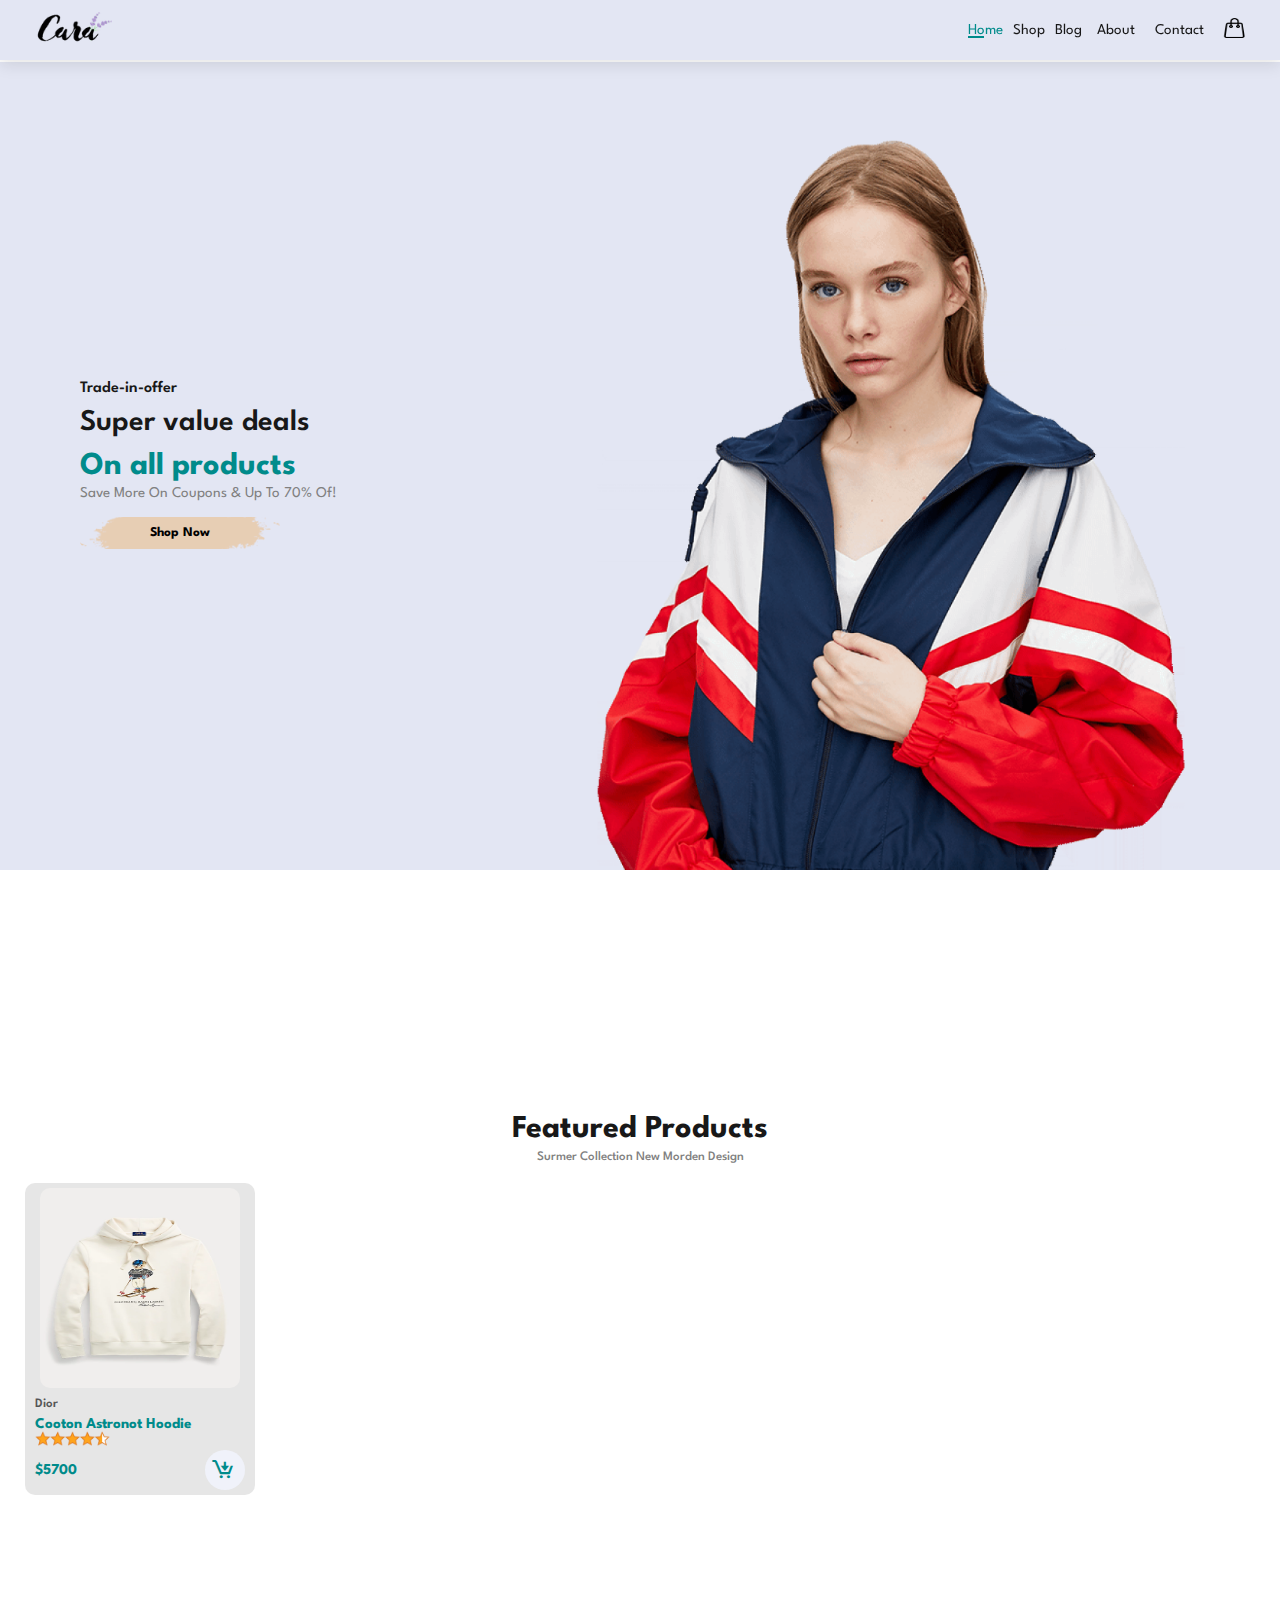
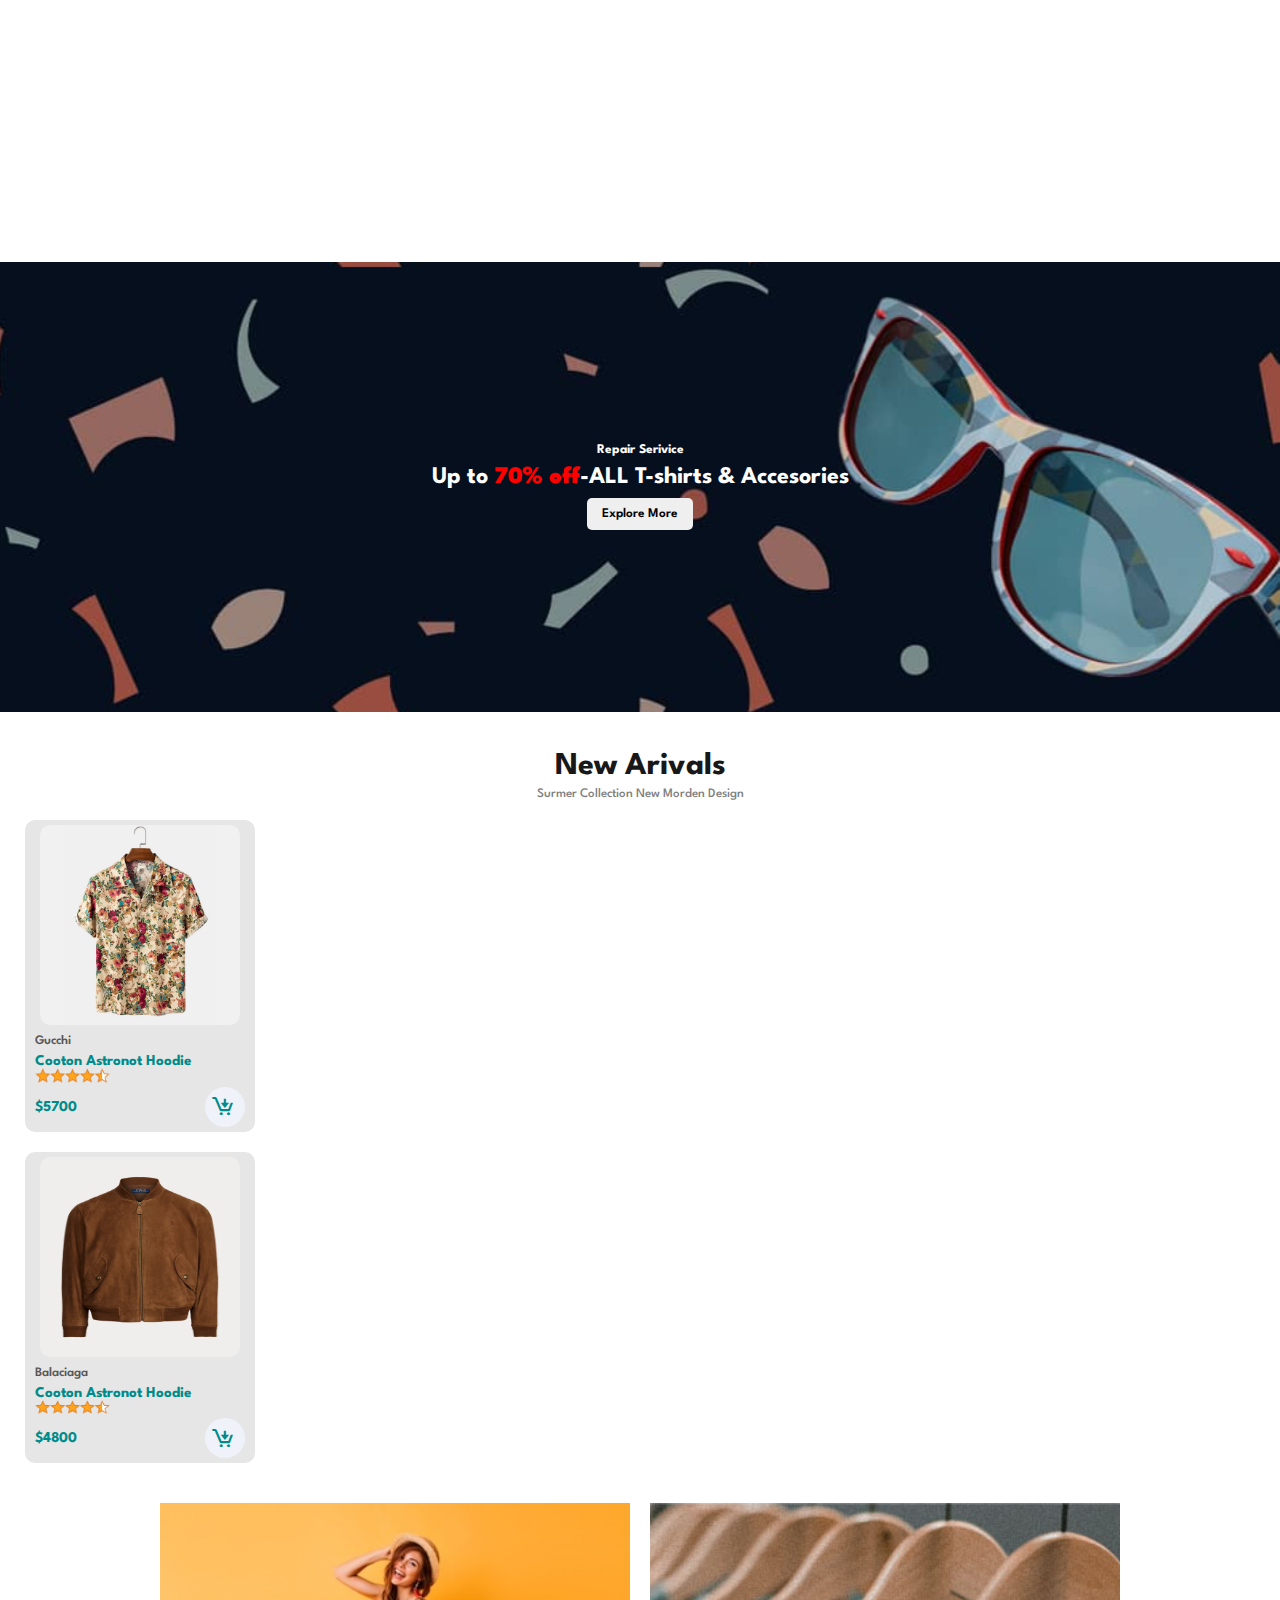
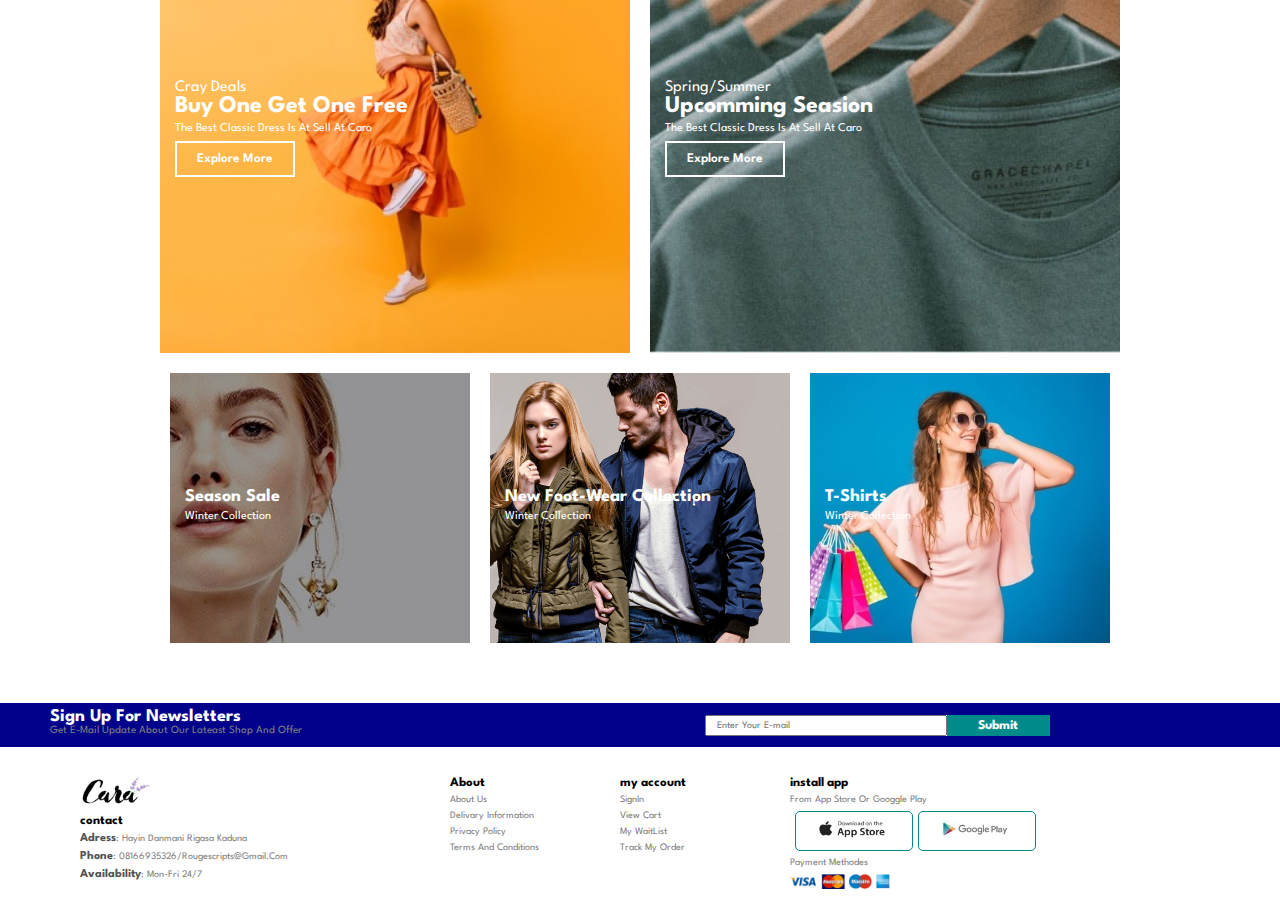
<file: index.html>
<!DOCTYPE html>
<html lang="en">
  <head>
    <meta charset="UTF-8" />
    <meta http-equiv="X-UA-Compatible" content="IE=edge" />
    <meta name="viewport" content="width=device-width, initial-scale=1.0" />
    <title>Tech2etc Ecommerce Tutorial</title>
    <link
      rel="stylesheet"
      href="https://pro.fontawesome.com/releases/v5.10.0/css/all.css"
    />

    <link rel="stylesheet" href="style.css" />
    <link rel="stylesheet" href="./style/home.css">
  
    <link href='https://unpkg.com/boxicons@2.1.4/css/boxicons.min.css' rel='stylesheet'>
    <link rel="stylesheet" href="https://unpkg.com/aos@next/dist/aos.css" />  

  </head>

  <body>
    <!-- hearder -->
    <header>
      <div class="header">
        <div class="logo"><img src="./img/logo.png" alt="" /></div>
        <nav>
          <ul class="ul">
            <li class="close men"><img src="./img/pay/close.jpg" alt=""></li> 
            <li><a href="index.html" class="active">Home</a></li>
            <li><a href="shop.html">Shop</a></li>
            <li><a href="blog.html">Blog</a></li>
            <li><a href="about.html">About</a></li>
            <li><a href="contact.html">Contact</a></li>
          
          </ul>
         

          <li class="li"> <a href="cart.html"><img src="./img/wbag.png" alt="" /></a></li>
          <li class="img open"><img src="./img/pay/menu1.jpg" alt=""></li>
         
        </nav>
      </div>

    </header>
    <!-- content after header big img   -->
    <div class="hero">
<h4>Trade-in-offer</h4>
<h2>Super value deals</h2>
<h1>On all products</h1>
<div class="down">
    <p>save more on coupons & up to 70% of!</p>
<button>Shop Now</button>
</div>
    </div>
    <!-- how it works after Hero -->
    <div class="Box" data-aos="fade-up">
<div class="item-1 box"><img src="./img/features/f1.png" alt="">
<p>free shipping</p></div>
<div class="item-2 box"><img src="./img/features/f2.png" alt="">
<p>online order</p></div>
<div class="item-3 box"><img src="./img/features/f3.png" alt=""><p>save money</p></div>
<div class="item-4 box"><img src="./img/features/f4.png" alt=""><p>promotions</p></div>
<div class="item-5 box"><img src="./img/features/f5.png" alt=""><p>happy sell</p></div>
<div class="item-6 box"><img src="./img/features/f6.png" alt=""><p>24/7 suppor</p></div>

    </div>
    <!-- featured product -->
    <div class="content">
      <div class="head">
        <h1> featured products</h1>
        <p>surmer collection new morden design</p>
      </div>


      <div class="items js-fff" id="js-fff" >
        <div class="box" data-aos="fade-right"><div class="img"><img src="./img/products/f1-7.webp" alt=""></div>
        <p>Dior</p>
        <div class="name">cooton astronot Hoodie</div>
        <div class="rating"><img src="./img/ratings/rating-50.png" alt=""></div>
        <div class="price">
          <div class="money">$57</div>
          <div class="cart"><i class=' car bx bx-cart-download'></i></div>
        </div></div>
        <div class="box" data-aos="fade-left"><div class="img"><img src="./img/products/f1-5.webp" alt=""></div>
        <p>Dior</p>
        <div class="name">cooton astronot Hoodie</div>
        <div class="rating"><img src="./img/ratings/rating-50.png" alt=""></div>
        <div class="price">
          <div class="money">$57</div>
          <div class="cart"><i class=' car bx bx-cart-download'></i></div>
        </div></div>
      </div>
    </div>

    <!-- imgage before New Arival -->
    <div class="free">
<h5>Repair Serivice</h5>
<h2>Up to <b>70% off</b>-ALL T-shirts & Accesories</h2>
<button>Explore More</button>
    </div>
<!-- New Arival -->
<div class="content new">
  <div class="head">
    <h1> New Arivals</h1>
    <p>surmer collection new morden design</p>
  </div>


  <div class="items js-see" id="js-see">
   
    <div class="box" data-aos="fade-left"><div class="img"><img src="./img/products/f1-5.webp" alt=""></div>
    <p>Dior</p>
    <div class="name">cooton astronot Hoodie</div>
    <div class="rating"><img src="./img/ratings/rating-50.png" alt=""></div>
    <div class="price">
      <div class="money">$57</div>
      <div class="cart"><i class=' car bx bx-cart-download'></i></div>
    </div></div>
  </div>
</div>
<!-- blog posts -->
<div class="post"><div class="two">
  <div class="blog">
   <h5>cray deals</h5> 
    <h2>buy one get one free </h2>
    <p> the best classic dress is at sell at Caro</p>
    <button>Explore More</button>
  </div>
  <div class="blog"><h5>spring/summer</h5> 
    <h2>upcomming seasion </h2>
    <p> the best classic dress is at sell at Caro</p>
    <button>Explore More</button></div></div>
  <div class="three">
  <div class="blog b-3">
    <h2>Season sale</h2>
    <p>Winter collection</p>
  </div>
  <div class="blog"> <h2>New foot-wear collection</h2>
    <p>Winter collection</p></div>
  <div class="blog"><h2>t-shirts</h2>
    <p>Winter collection</p></div></div>
</div>

<!-- subscribe newletter -->
<div class="subscribe">
  <div class="text">
    <h3>sign up for newsletters</h3>
    <p>get e-mail update about our lateast shop and offer</p>
  </div>
  <div class="input">
   <div>
<input type="text" placeholder="Enter Your E-mail">
<button>Submit</button>
   </div>
  </div>
</div>

<!-- footer -->

<footer>
  <div class="foot">
    <img src="./img/logo.png" alt="">
    <div class="contact">
      <h4>contact</h4>
      <div class="adrres">
        <p> <b>Adress</b>: Hayin danmani rigasa kaduna</p>
        <p><b>phone</b>: 08166935326/Rougescripts@gmail.com</p>
        <p><b>availability</b>: mon-fri 24/7</p>
      </div>
    </div>
  </div>
  <div class="foot">
    <h4>About</h4>
  
  <div class="contact">
    <div class="adrres">
      <p>About us</p>
      <p>delivary information</p>
      <p>privacy policy</p>
      <p>terms and conditions</p>
    </div>
  </div>
  </div>
  
  <div class="foot"><h4>my account</h4>
  
    <div class="contact">
      <div class="adrres">
        <p>signIn</p>
        <p>view cart</p>
        <p>my waitList</p>
        <p>Track my order</p>
      </div>
    </div></div>
  <div class="foot">
    <h4>install app</h4>
    <div class="contact">
      <div class="adrres">
        <p>from App Store or Googgle Play</p>
        <div class="store"><p><img src="./img/pay/app.jpg" alt=""></p>
          <p><img src="./img/pay/play.jpg" alt=""></p></div>
        
        <p>payment methodes</p>
        <img src="./img/pay/pay.png" alt="">
      </div>
    </div>
  </div>
</footer>

<script src="https://unpkg.com/aos@next/dist/aos.js"></script>
    <script>
      AOS.init({delay: 1000});
    </script>
<script  type="module" src="./script/home.js"></script>

    <script src="script.js"></script>
  </body>
</html>
</file>
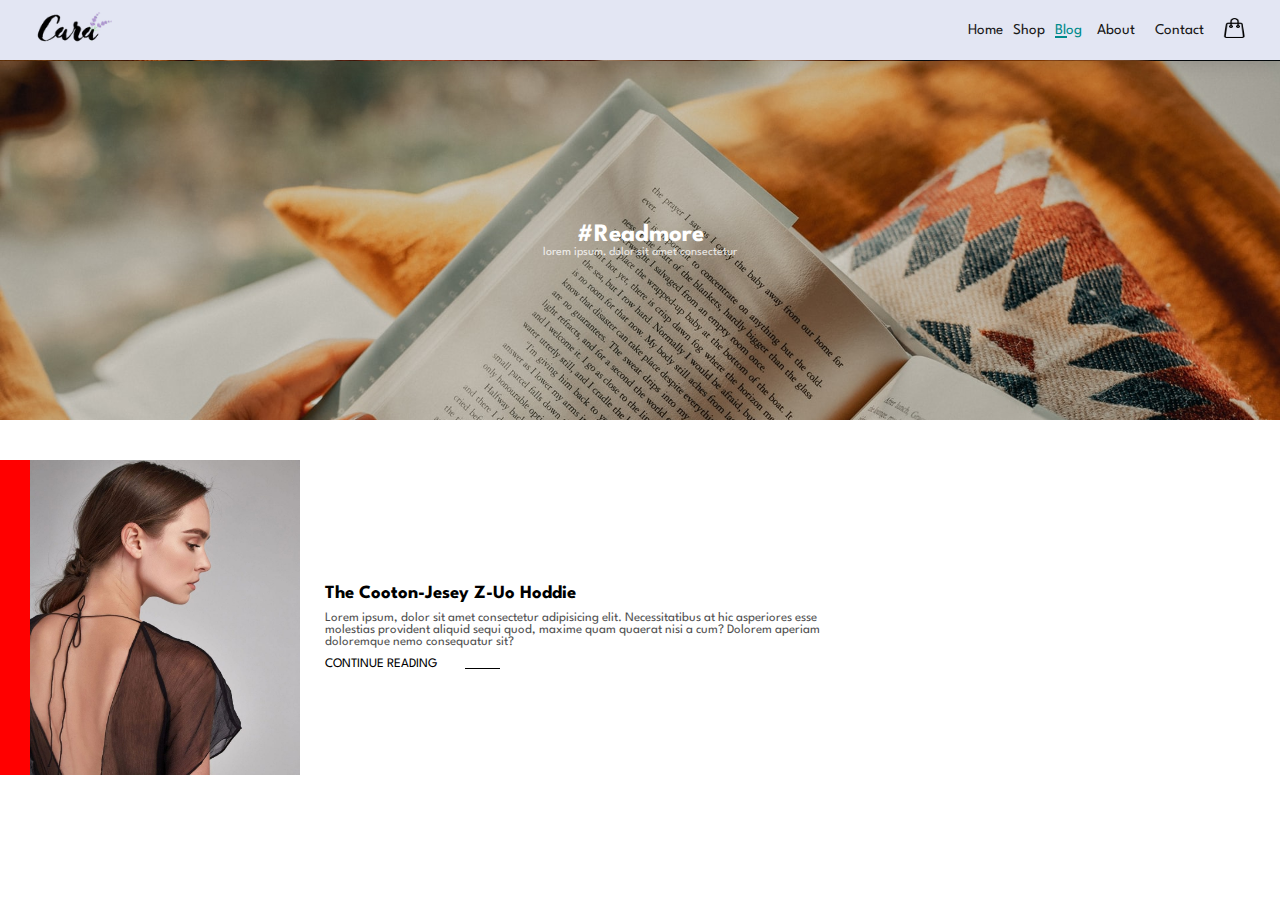
<file: blog.html>
<!DOCTYPE html>
<html lang="en">
  <head>
    <meta charset="UTF-8" />
    <meta http-equiv="X-UA-Compatible" content="IE=edge" />
    <meta name="viewport" content="width=device-width, initial-scale=1.0" />
    <title>Tech2etc Ecommerce Tutorial</title>
    <link
      rel="stylesheet"
      href="https://pro.fontawesome.com/releases/v5.10.0/css/all.css"
    />

    <link rel="stylesheet" href="style.css" />
    <style>
      .hero {
        background-image: url("./img/banner/b19.jpg");
        background-position: right 0 top 1px;
        background-size: cover;
        height: 40vh;
        display: flex;
        flex-direction: column;
        justify-content: center;
        align-items: center;
        margin-bottom: 40px;
      }
      .hero h2 {
        color: white;
        font-size: 25px;
      }
      .hero p {
        font-size: 12px;
        color: white;
        opacity: 80%;
        text-transform: lowercase;
      }
      .posts .blogs{
display: grid;
grid-template-columns: 300px 40%;
gap: 10px;
      }
      .blogs .img{
      
background-color: red;
height: 35vh;
display: flex;
justify-content: flex-end;
      }
      .blogs .img img{
        width: 90%;
        height: 100%;
       
      }
      .blogs .written{
        display: flex;
        flex-direction: column;
        justify-content: center;
        padding-top: 20px;
        padding-left: 15px;
      }
      .blogs .written h3{
        text-transform: capitalize;

      }
      .written p{
        font-size: 13px;
        opacity: 70%;
        padding-top: 10px;
        padding-bottom: 10px;
      }
      .written span{
        display: inline-block;
        font-size: 13px;
        text-transform: uppercase;
        position: relative;
      }
      .written span::before{
        content: '';
        position: absolute;
        top: 10px;
        left: 140px;
        width: 35px;
        height: 1px;
        background-color: black;
      }
      @media (max-width: 760px){

.blogs .written{
  padding-top: 0px;
}   
.written h3{
  font-size: 17px;
}   
}
@media (max-width: 680px){
body{
  background-color: red;
  
}
.blogs .written{
  padding-top: 0px;
  background: green;
}  
.posts{
grid-template-columns: 40% 40% ;
} 
.written h3{
  font-size: 15px;
} 
.written p{
  font-size: 11px;
  overflow: scroll;
} 
}
    </style>
  </head>

  <body>
    <header>
      <div class="header">
        <div class="logo"><img src="./img/logo.png" alt="" /></div>
        <nav>
          <ul class="ul">
            <li class="close men"><img src="./img/pay/close.jpg" alt="" /></li>
            <li><a href="index.html">Home</a></li>
            <li><a href="shop.html">Shop</a></li>
            <li><a href="blog.html" class="active">Blog</a></li>
            <li><a href="about.html">About</a></li>
            <li><a href="contact.html">Contact</a></li>
          </ul>

          <li class="li">
            <a href="cart.html"><img src="./img/wbag.png" alt="" /></a>
          </li>
          <li class="img open"><img src="./img/pay/menu1.jpg" alt="" /></li>
        </nav>
      </div>
    </header>
    <!-- Hero fisrt image -->
    <div class="hero">
      <h2>#Readmore</h2>
      <p>Lorem ipsum, dolor sit amet consectetur</p>
    </div>

    <!-- blog posts -->
    <div class="posts">
      <div class="blogs">
        <div class="img">
          <img src="./img/blog/b1.jpg" alt="">
        </div>
        <div class="written">
          <h3>the cooton-jesey Z-uo hoddie</h3>
          <p>
            Lorem ipsum, dolor sit amet consectetur adipisicing elit.
            Necessitatibus at hic asperiores esse molestias provident aliquid
            sequi quod, maxime quam quaerat nisi a cum? Dolorem aperiam
            doloremque nemo consequatur sit?
          </p>
          <span>continue Reading</span>
        </div>
      </div>
    </div>

    <!-- footer -->
    <!-- <footer> 
            <div class="foot">
              <img src="./img/logo.png" alt="">
              <div class="contact">
                <h4>contact</h4>
                <div class="adrres">
                  <p> <b>Adress</b>: Hayin danmani rigasa kaduna</p>
                  <p><b>phone</b>: 08166935326/Rougescripts@gmail.com</p>
                  <p><b>availability</b>: mon-fri 24/7</p>
                </div>
              </div>
            </div>
            <div class="foot">
              <h4>About</h4>
            
            <div class="contact">
              <div class="adrres">
                <p>About us</p>
                <p>delivary information</p>
                <p>privacy policy</p>
                <p>terms and conditions</p>
              </div>
            </div>
            </div>
            
            <div class="foot"><h4>my account</h4>
            
              <div class="contact">
                <div class="adrres">
                  <p>signIn</p>
                  <p>view cart</p>
                  <p>my waitList</p>
                  <p>Track my order</p>
                </div>
              </div></div>
            <div class="foot">
              <h4>install app</h4>
              <div class="contact">
                <div class="adrres">
                  <p>from App Store or Googgle Play</p>
                  <div class="store"><p><img src="./img/pay/app.jpg" alt=""></p>
                    <p><img src="./img/pay/play.jpg" alt=""></p></div>
                  
                  <p>payment methodes</p>
                  <img src="./img/pay/pay.png" alt="">
                </div>
              </div>
            </div>
           </footer> -->
    <script src="script.js"></script>
  </body>
</html>
</file>
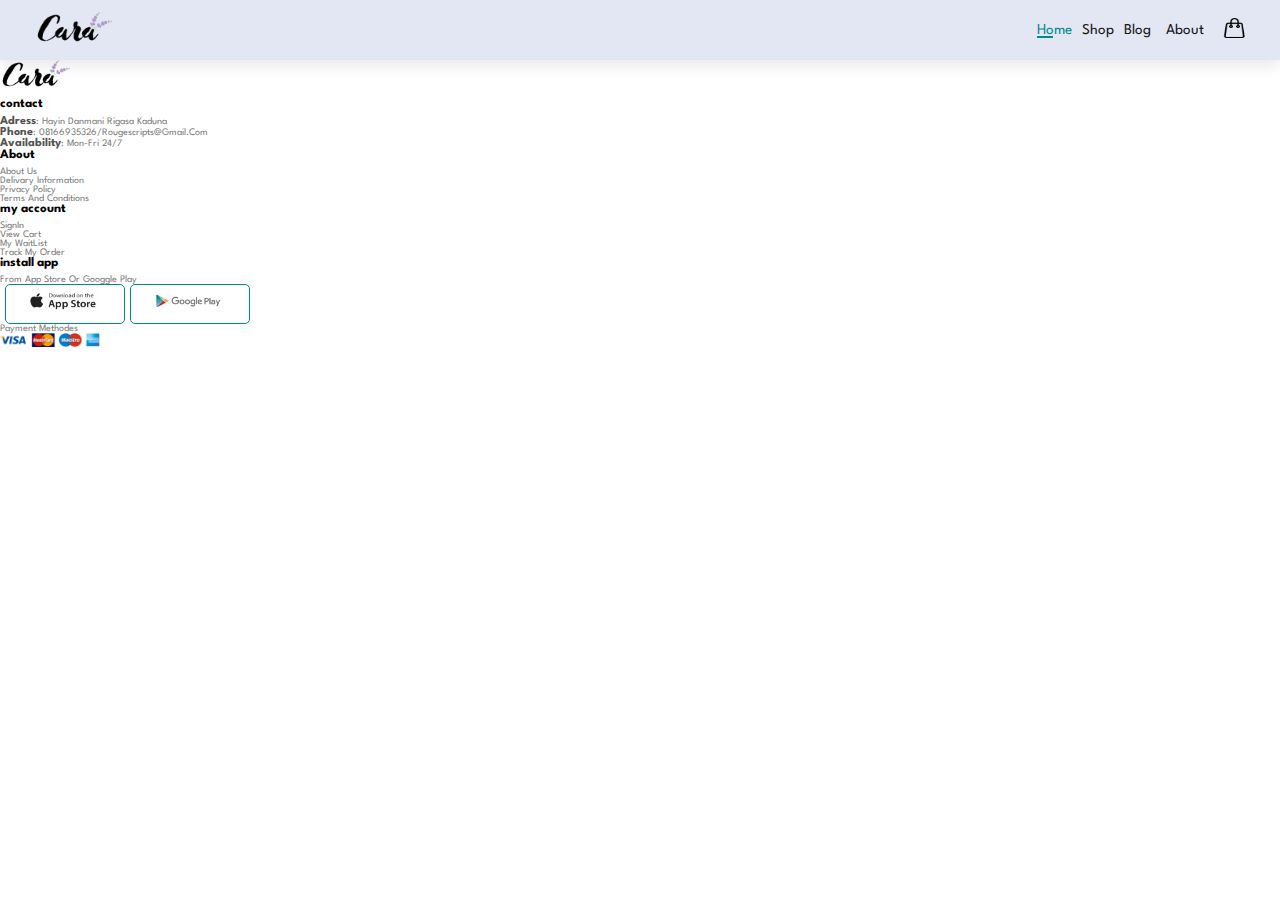
<file: cart.html>
<!DOCTYPE html>
<html lang="en">

    <head>
        <meta charset="UTF-8">
        <meta http-equiv="X-UA-Compatible" content="IE=edge">
        <meta name="viewport" content="width=device-width, initial-scale=1.0">
        <title>Document</title>

        <link rel="stylesheet" href="https://pro.fontawesome.com/releases/v5.10.0/css/all.css" />

        <link rel="stylesheet" href="style.css">
    </head>

    <body>

      <header>
        <div class="header">
          <div class="logo"><img src="./img/logo.png" alt="" /></div>
          <nav>
            <ul class="ul">
              <li class="close men"><img src="./img/pay/close.jpg" alt=""></li> 
              <li><a href="index.html" class="active">Home</a></li>
              <li><a href="shop.html">Shop</a></li>
              <li><a href="blog.html">Blog</a></li>
              <li><a href="about.html">About</a></li></ul>
           
  
            <li class="li"> <a href="cart.html"><img src="./img/wbag.png" alt="" /></a></li>
            <li class="img open"><img src="./img/pay/menu1.jpg" alt=""></li>
           
          </nav>
        </div>
  
      </header>




         <!-- footer -->
          <!-- <footer> -->
            <div class="foot">
                <img src="./img/logo.png" alt="">
                <div class="contact">
                  <h4>contact</h4>
                  <div class="adrres">
                    <p> <b>Adress</b>: Hayin danmani rigasa kaduna</p>
                    <p><b>phone</b>: 08166935326/Rougescripts@gmail.com</p>
                    <p><b>availability</b>: mon-fri 24/7</p>
                  </div>
                </div>
              </div>
              <div class="foot">
                <h4>About</h4>
              
              <div class="contact">
                <div class="adrres">
                  <p>About us</p>
                  <p>delivary information</p>
                  <p>privacy policy</p>
                  <p>terms and conditions</p>
                </div>
              </div>
              </div>
              
              <div class="foot"><h4>my account</h4>
              
                <div class="contact">
                  <div class="adrres">
                    <p>signIn</p>
                    <p>view cart</p>
                    <p>my waitList</p>
                    <p>Track my order</p>
                  </div>
                </div></div>
              <div class="foot">
                <h4>install app</h4>
                <div class="contact">
                  <div class="adrres">
                    <p>from App Store or Googgle Play</p>
                    <div class="store"><p><img src="./img/pay/app.jpg" alt=""></p>
                      <p><img src="./img/pay/play.jpg" alt=""></p></div>
                    
                    <p>payment methodes</p>
                    <img src="./img/pay/pay.png" alt="">
                  </div>
                </div>
              </div>
             <!-- </footer> -->

        <script src="script.js"></script>

    </body>

</html>
</file>
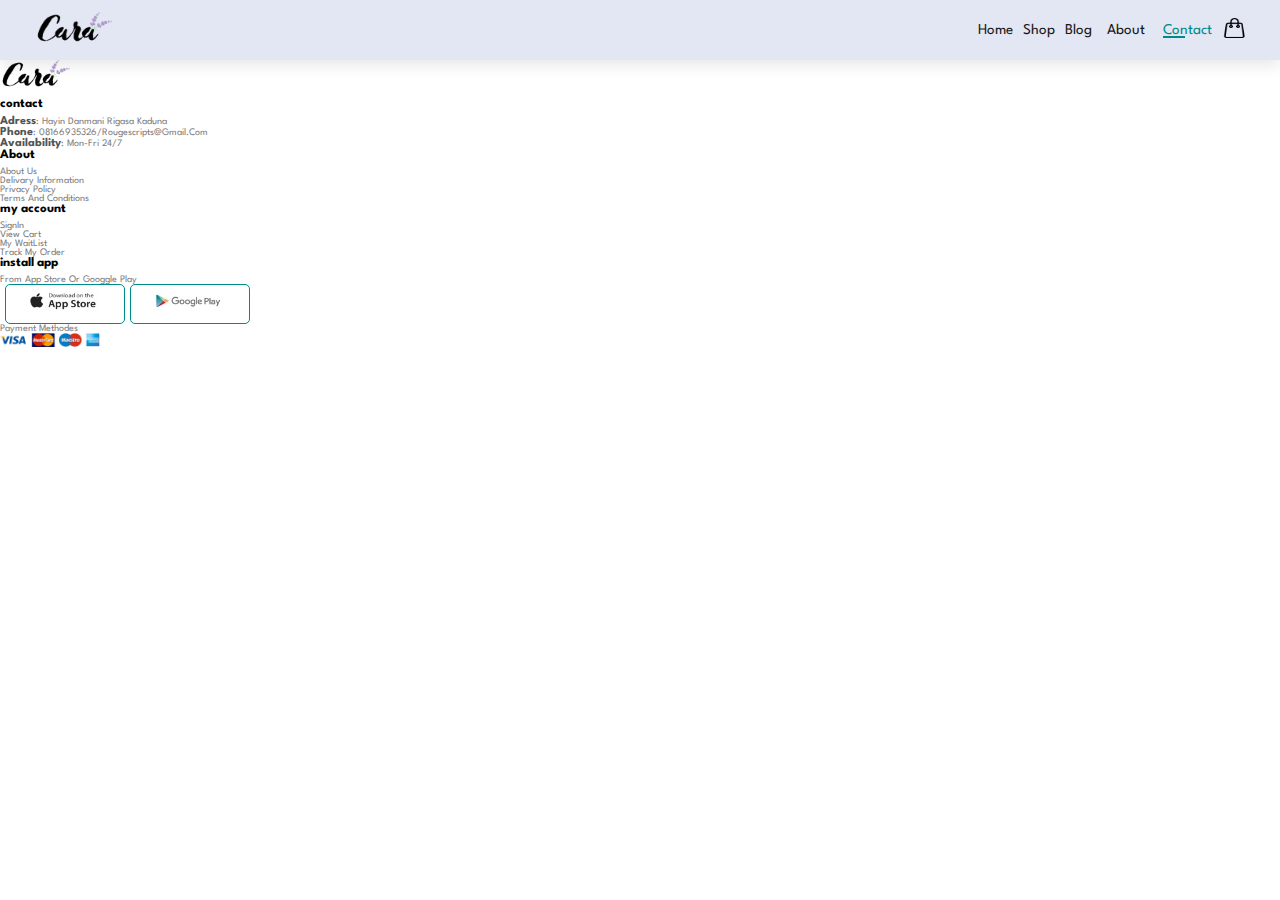
<file: contact.html>
<!DOCTYPE html>
<html lang="en">

    <head>
        <meta charset="UTF-8">
        <meta http-equiv="X-UA-Compatible" content="IE=edge">
        <meta name="viewport" content="width=device-width, initial-scale=1.0">
        <title>Document</title>

        <link rel="stylesheet" href="https://pro.fontawesome.com/releases/v5.10.0/css/all.css" />

        <link rel="stylesheet" href="style.css">
    </head>

    <body>
      <header>
        <div class="header">
          <div class="logo"><img src="./img/logo.png" alt="" /></div>
          <nav>
            <ul class="ul">
              <li class="close men"><img src="./img/pay/close.jpg" alt=""></li> 
              <li><a href="index.html" >Home</a></li>
              <li><a href="shop.html">Shop</a></li>
              <li><a href="blog.html">Blog</a></li>
              <li><a href="about.html">About</a></li></ul>
              <li><a href="contact.html" class="active">Contact</a></li>
            
            </ul>

           
  
            <li class="li"> <a href="cart.html"><img src="./img/wbag.png" alt="" /></a></li>
            <li class="img open"><img src="./img/pay/menu1.jpg" alt=""></li>
           
          </nav>
        </div>
  
      </header>


         <!-- footer -->
           <!-- <footer> -->
            <div class="foot">
                <img src="./img/logo.png" alt="">
                <div class="contact">
                  <h4>contact</h4>
                  <div class="adrres">
                    <p> <b>Adress</b>: Hayin danmani rigasa kaduna</p>
                    <p><b>phone</b>: 08166935326/Rougescripts@gmail.com</p>
                    <p><b>availability</b>: mon-fri 24/7</p>
                  </div>
                </div>
              </div>
              <div class="foot">
                <h4>About</h4>
              
              <div class="contact">
                <div class="adrres">
                  <p>About us</p>
                  <p>delivary information</p>
                  <p>privacy policy</p>
                  <p>terms and conditions</p>
                </div>
              </div>
              </div>
              
              <div class="foot"><h4>my account</h4>
              
                <div class="contact">
                  <div class="adrres">
                    <p>signIn</p>
                    <p>view cart</p>
                    <p>my waitList</p>
                    <p>Track my order</p>
                  </div>
                </div></div>
              <div class="foot">
                <h4>install app</h4>
                <div class="contact">
                  <div class="adrres">
                    <p>from App Store or Googgle Play</p>
                    <div class="store"><p><img src="./img/pay/app.jpg" alt=""></p>
                      <p><img src="./img/pay/play.jpg" alt=""></p></div>
                    
                    <p>payment methodes</p>
                    <img src="./img/pay/pay.png" alt="">
                  </div>
                </div>
              </div>
            <!-- </footer> -->
        <script src="script.js"></script>

    </body>

</html>
</file>
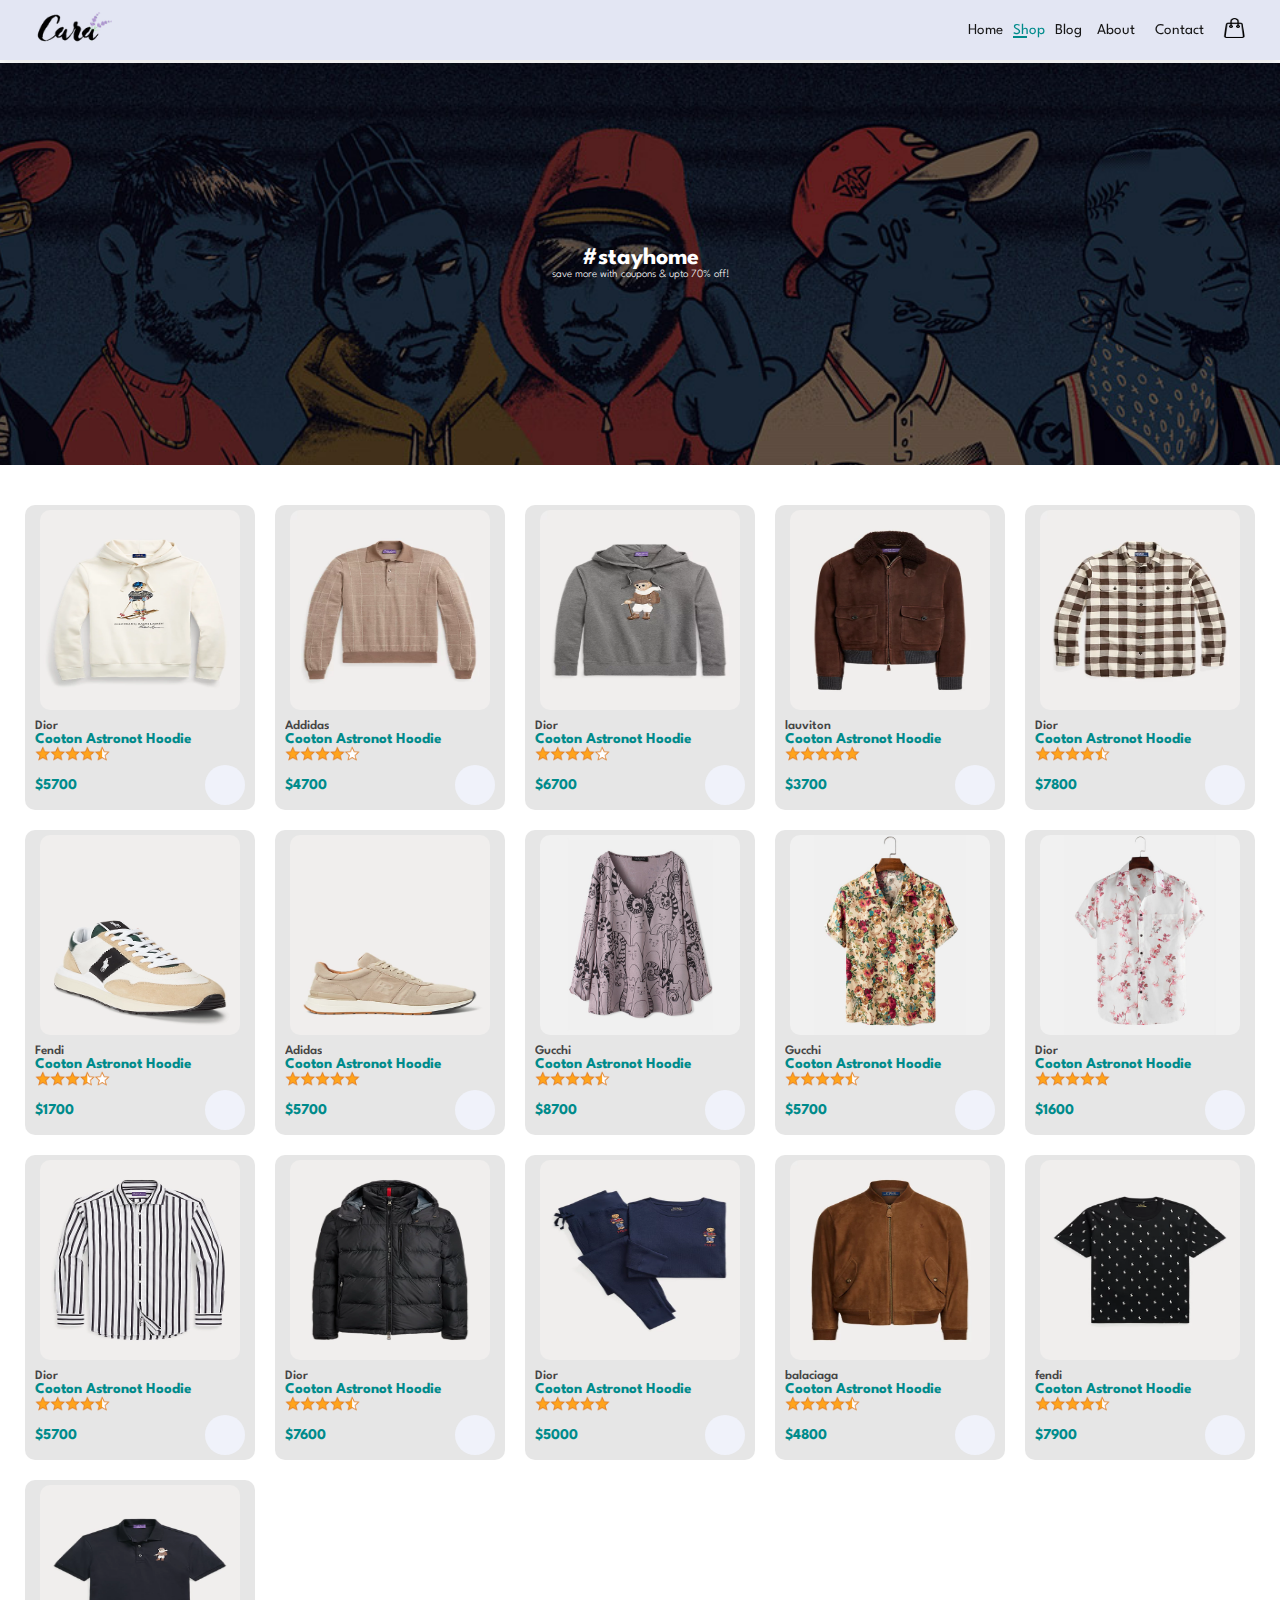
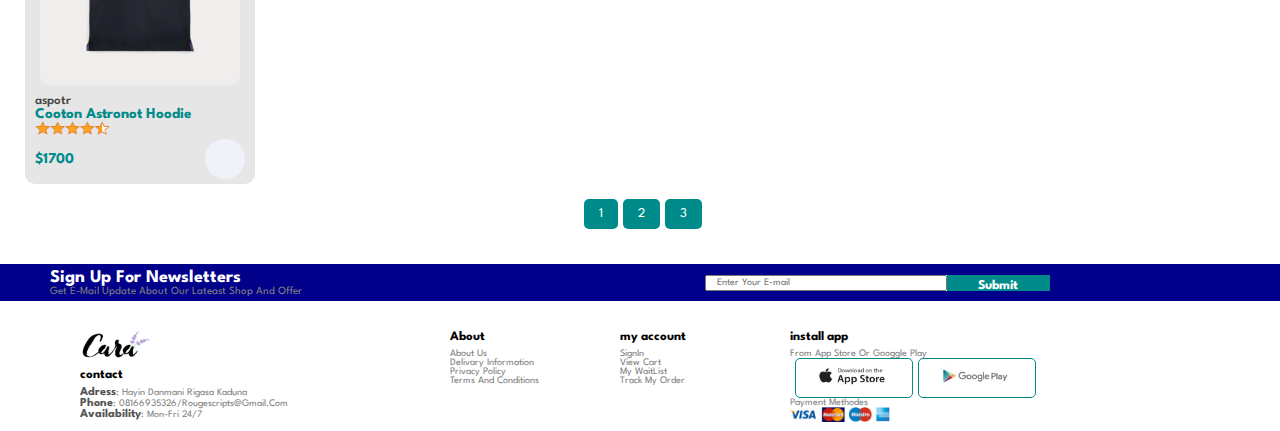
<file: shop.html>
<!DOCTYPE html>
<html lang="en">

    <head>
        <meta charset="UTF-8">
        <meta http-equiv="X-UA-Compatible" content="IE=edge">
        <meta name="viewport" content="width=device-width, initial-scale=1.0">
        <title>Tech2etc Ecommerce Tutorial</title>
        <link rel="stylesheet" href="https://pro.fontawesome.com/releases/v5.10.0/css/all.css" />

   
   
        <link rel="stylesheet" href="style.css">
  <style>
    .hero{
      background-image: url('./img/banner/b1.jpg');
      height: 45vh;
      background-position:   top 3px right 0px;
      background-size: cover;
      background-repeat: no-repeat;
display: flex;
flex-direction: column;
justify-content: center;
align-items: center;
margin-bottom: 40px;

    }
    .hero h2{
      color: white;
      font-size: 24px;
    }
    .hero p{
      color: white;
      font-size: 11px;
      font-weight: 300;
    }
    .items{
    display: grid;
    grid-template-columns: repeat(auto-fill, minmax(180px,230px));
  justify-content: center;
  gap: 20px;
  align-items: center;
  margin-bottom: 15px;


  }
  .content{
  margin-bottom: 35px;

  }
  .items .box{
    background: var(--box);
    padding: 5px 10px;
    border-radius: 10px;
    
  }
  .items .box:hover{
    box-shadow: 3px 3px 5px rgba(0, 0, 0, 0.185),-3px -3px 5px rgba(0, 0, 0, 0.185);
    
  }
  .price{
    display: flex;
    justify-content: space-between;
  }
  .price .money{
    align-self: center;
    font-weight: 700;
    font-size: 15px;
    color:  var(--money-col);
  }
  .items .box .img{
    width: 100%;
    height: 200px;
    display: flex;
    flex-direction: column;
    justify-content: center;
    align-items: center;
  }
  .items .box .img img{
    width: 200px;
    height: 200px;
    border-radius: 10px;

  }
  .items .box p{
    text-align: inherit;
    font-size: 13px;
    font-weight: 600;
    opacity: 70%;
    padding-top: 10px;
  }
  .items .box .name{
    color: var(--item-name);
    font-size: 15px;
    font-weight: 700;
    text-transform: capitalize;
  }
  .items .box .rating img{
    width: 75px;
  }
  .items .box .cart{
    width: 40px;
    height: 40px;
    background:  var(--cart);
    border-radius: 50%;
    display: flex;
  }
   .price .cart i{
    display: inline-block;
    font-size: 25px;
    align-self: center;
    margin-left: 5px;
    color: var(--money-col);
    
  }
  .next{
    display: flex;
    justify-content: center;
    align-items: center;
    margin-top: 10px;
  }
  .next button{
    padding: 9px 15px;
    border: 0;
    background-color: darkcyan;
    color: white;
    border-radius: 5px;
    margin-left: 5px;
  }
  @media (max-width: 500px){


.content .items{
grid-template-columns: repeat(2,45%);
gap: 10px;
}
.items .box .img{
    width: 100%;
    height: 160px;
    justify-content: flex-start;
   
  }
  .items .box .img img{
    width: 150px;
    height: 160px;
    border-radius: 5px;

  }
  .items .box p{
    font-size: 11px;
    padding-top: 10px;
  }
  .items .box .name{
    font-size: 13px;
  }
  .items .box .rating img{
    width: 75px;
  }
  
  
  .items .box{
    padding: 5px 10px;
    border-radius: 5px;
    
  }
  
  .price .money{
    
    font-size: 15px;
  }


}
@media(max-width: 320px){

.content .items{
grid-template-columns: repeat(1, 230px);
}

.header nav ul{
width: 100vw;
height: 100vh;
right: 0;
top: -400px;
display: flex;
flex-direction: column;
justify-content: center;
align-items: center;
}
.header nav .gett{
top: 0px;
}
}
 


  
  
  </style>
  
      </head>

    <body>

        <header>
            <div class="header">
              <div class="logo"><img src="./img/logo.png" alt="" /></div>
              <nav>
                <ul class="ul">
                  <li class="close men"><img src="./img/pay/close.jpg" alt=""></li> 
                  <li><a href="index.html" >Home</a></li>
                  <li><a href="shop.html" class="active">Shop</a></li>
                  <li><a href="blog.html">Blog</a></li>
                  <li><a href="about.html">About</a></li>
                  <li><a href="contact.html">Contact</a></li>
                
                </ul>

               
      
                <li class="li"> <a href="cart.html"><img src="./img/wbag.png" alt="" /></a></li>
                <li class="img open"><img src="./img/pay/menu1.jpg" alt=""></li>
               
              </nav>
            </div>
      
          </header>
    <!-- top image  -->
    <div class="hero">
       <h2>#stayhome</h2>
       <p>save more with coupons & upto 70% off!</p>
    </div>

    <!-- items or product -->
    <div class="content">
    <div class="items js-shop" >
      <div class="box" data-aos="fade-right"><div class="img"><img src="./img/products/f1-7.webp" alt=""></div>
      <p>Dior</p>
      <div class="name">cooton astronot Hoodie</div>
      <div class="rating"><img src="./img/ratings/rating-50.png" alt=""></div>
      <div class="price">
        <div class="money">$57</div>
        <div class="cart"><i class=' car bx bx-cart-download'></i></div>
      </div></div>
      <div class="box" data-aos="fade-left"><div class="img"><img src="./img/products/f1-5.webp" alt=""></div>
      <p>Dior</p>
      <div class="name">cooton astronot Hoodie</div>
      <div class="rating"><img src="./img/ratings/rating-50.png" alt=""></div>
      <div class="price">
        <div class="money">$57</div>
        <div class="cart"><i class=' car bx bx-cart-download'></i></div>
      </div></div>
    </div>
  <div class="next">
    <button>1</button>
    <button>2</button>
    <button>3</button>

  </div>
  </div>
    
  <!-- subscribe newletter -->
<div class="subscribe">
  <div class="text">
    <h3>sign up for newsletters</h3>
    <p>get e-mail update about our lateast shop and offer</p>
  </div>
  <div class="input">
   <div>
<input type="text" placeholder="Enter Your E-mail">
<button>Submit</button>
   </div>
  </div>
</div>
    
             <!-- footer -->
               <footer>
                <div class="foot">
                    <img src="./img/logo.png" alt="">
                    <div class="contact">
                      <h4>contact</h4>
                      <div class="adrres">
                        <p> <b>Adress</b>: Hayin danmani rigasa kaduna</p>
                        <p><b>phone</b>: 08166935326/Rougescripts@gmail.com</p>
                        <p><b>availability</b>: mon-fri 24/7</p>
                      </div>
                    </div>
                  </div>
                  <div class="foot">
                    <h4>About</h4>
                  
                  <div class="contact">
                    <div class="adrres">
                      <p>About us</p>
                      <p>delivary information</p>
                      <p>privacy policy</p>
                      <p>terms and conditions</p>
                    </div>
                  </div>
                  </div>
                  
                  <div class="foot"><h4>my account</h4>
                  
                    <div class="contact">
                      <div class="adrres">
                        <p>signIn</p>
                        <p>view cart</p>
                        <p>my waitList</p>
                        <p>Track my order</p>
                      </div>
                    </div></div>
                  <div class="foot">
                    <h4>install app</h4>
                    <div class="contact">
                      <div class="adrres">
                        <p>from App Store or Googgle Play</p>
                        <div class="store"><p><img src="./img/pay/app.jpg" alt=""></p>
                          <p><img src="./img/pay/play.jpg" alt=""></p></div>
                        
                        <p>payment methodes</p>
                        <img src="./img/pay/pay.png" alt="">
                      </div>
                    </div>
                  </div>
                 </footer>


        <script src="script.js"></script>
        <script type="module" src="./script/shop.js"></script>
    </body>

</html>
</file>
<file: style.css>
@import url("https://fonts.googleapis.com/css2?family=Spartan:wght@100;200;300;400;500;600;700;800;900&display=swap");
* {
  margin: 0;
  padding: 0;
  box-sizing: border-box;
  font-family: "Spartan", sans-serif;
  user-select: none;
}
body{
  background-color: var(--body-color);
}
:root{
  --dart-text: rgb(24,24,24);
  --body-color: white;
  --box: rgb(230, 230, 230);
    --cart: hsl(227, 47%, 96%);
    --item-name:  darkcyan;
    --money-col: darkcyan;
   
    /* --body-color:  hsl(230, 17%, 14%);
  --box: hsl(228, 28%, 20%);
  
  --dart-text: hsl(0, 0%, 100%);
  --item-name: lightgray;
  --money-col: darkred;
  --cart: hsl(227, 47%, 96%); */
  
}

html {
  scroll-behavior: smooth;
}

body{
  width: 100%;
}

.header .logo{
  padding: 5px 10px;
}
header .logo img{
  width: 110px
}
header{ 
  width: 100%;

  background:  #e3e6f3;
  box-shadow: 0px 5px 15px rgb(0, 0 ,0 ,0.1);

   position: sticky;
   top: 0;
  left: 0;  
  z-index: 999;
    /* margin-bottom: 90px; */
}
.header nav li.img,li.close{
  display: none;
}
header nav img{
  width: 25px;
  height: 20px;
}
.header{
  height: 100%;
  display: flex;
  justify-content: space-between; 
  align-items: center;
  padding: 5px 25px;
 
  /* background: rgb(240, 240, 240); */
}
.header nav, nav ul {
display: flex;
padding: 5px 8px;
}
.header nav li{
  align-self: center;
  list-style: none;
  margin-left: 10px;
  position: relative;

}
.header nav  li:nth-of-type(5){
  margin-left: 15px;
}
.header nav  li:nth-of-type(6){
  margin-left: 20px;
  
  
}
.header nav li a{
  transition: 0.3s ease-in-out;

  text-decoration: none;
  color: rgb(24, 24, 24);
  font-size: 15px;
}
.header nav li a:hover{
color: darkcyan;
}
.header nav li .active{
  color: darkcyan
}
.header nav li .active::after,a:hover::after{
  content: "";
  width: 45%;
  height: 2px;
  position: absolute;
left: 0;
bottom: 0;
  background-color: darkcyan;

}
.header svg{
 
}



.foot img{
  width: 100px;
  margin-bottom: 5px;
}
.foot h4{
font-size: 13px;
margin-bottom: 6px;
}
.foot p{
  font-size: 10px;
  color: gray;
  text-align: inherit;
  transition: 0.3s ease-in-out;
  text-transform: capitalize;
}
.foot p b{
  font-size: 12px;
  opacity: 80%;
  color: rgb(42, 42, 42);
}
.foot .store{
  display: flex;
}
.store p img{
  width: 110px;
  height: 30px;
  border-radius: 5px;

}
.store p{
  text-transform: capitalize;
  margin-left: 5px;
  display: flex;
  justify-content: center;
  align-items: center;
padding: 3px;
  width: 120px;
  height: 40px;
  border: 1px solid darkcyan;
  border-radius: 5px;
}
.foot p:hover{
color: darkcyan;
}
footer{
  display: grid;
  grid-template-columns: 350px 150px 150px 150px;
padding-left: 80px;
gap: 20px;


}
header{
  height: 60px;
}
.header nav li.img,.header nav li.img img{
  display: none;
}
@media (max-width: 720px){
 

.header nav li.img,.header nav li.img img{
display: block;
width: 25px;
background: inherit;
}

.header nav{
position: relative;


}

.header nav ul{
display: block;

position: fixed;
top: 0px;
right: -400px;
height: 100vh;
background:  #e3e6f3;
z-index: 1;
width: 50vw;
padding-top: 100px;
box-shadow: 0px 5px 15px rgb(0, 0 ,0 ,0.1);
order: 3;
transition: 0.5s ease-in-out;
}

.header nav ul li{
margin-bottom: 30px;
}
.header nav ul li.close{
display: block;
position: absolute;
top: 60px;
} 
.header nav ul li.close img{
width: 15px;

}
.header .gett{
right: 0px;

}

}

@media(max-width: 980px){

  footer{
  padding: 10px;
  gap: 10px;
  
  } 
}
@media(max-width: 1048px){

  footer{
  padding: 30px;
  gap: 10px;
  
  }
  }
  @media(max-width: 955px){
    
    
    footer{
    padding: 10px;
    gap: 10px;
    grid-template-columns: 300px 150px 150px 150px;
    margin-left: 10px;
    
    } 
  }

  @media(max-width: 870px){

    footer{
    padding: 5px;
    gap: 10px;
    grid-template-columns: 280px 150px 150px 150px;
    margin-left: 10px;
    
    } 
    }
    @media(max-width: 850px){
      
      footer{
      padding: 10px;
      gap: 10px;
      grid-template-columns: 245px 125px 125px 125px;
      margin-left: 10px;
      
      } 
    }

    @media(max-width: 750px){
      
      footer{
      padding: 10px;
      gap: 10px;
      grid-template-columns: 245px 125px 125px;
      margin-left: 10px;
      
      } }
      @media(max-width: 550px){
        footer{
          grid-template-columns: 230px 113px 110px;}
      }

      @media(max-width: 520px){
        footer{
          padding-left: 5px;
          margin-left: 0px;
          width: 100%;
          overflow: hidden;
          }
          footer .foot{
          width: 100%;
          }
      }
      @media(max-width: 500px){
        footer{
          grid-template-columns: 235px 115px;
          padding-left: 15px;
          }
          
          footer .foot:nth-of-type(3){
          grid-column: 2/3;
          grid-row: 2;
          
          }
      }
  .subscribe{
    background: darkblue;
    display: grid;
    grid-template-columns: repeat(2, 1fr);
    gap: 20px;
    width: 100%;
    padding-left: 50px;
    padding-top: 5px;
    padding-bottom: 5px;
    margin-bottom: 30px;
  }
  .subscribe .text{
   
  }
  .subscribe .text p{
text-align:inherit;
font-size: 11px;
color: gray;
text-transform: capitalize;
  }
  .subscribe .text h3{
    color: white;
    font-size: 18px;
    text-transform: capitalize;
  }
  .input{
    display: flex;
    padding-left: 30px;

  }
  .input div{
background: white;
width: 60%;
height: 60%;
align-self: center;
border-radius: 4px;
display: flex;

  }
  .input div input{
width: 70%;
font-size: 10px;
padding-left: 10px;
  }
  .input div button{
    padding: 5px;
    background: darkcyan;
    border: none;
    height:100%;
color: white;
font-weight: bold;
width: 30%;
  }
  @media(max-width: 900px){
   
    .input div{
background: white;
width: 70%;
height: 60%;
}
  }
  @media(max-width: 800px){
  
    .input div{
background: white;
width: 80%;
height: 60%;
}
  }
  @media(max-width: 670px){
   

    .input div{
background: white;
width: 100%;
height: 90%;
}
.subscribe{
  gap: 5px
}
.text{
  grid-column:1/3;
  grid-row: 1;
}
.input{
  grid-column: 1/2 ;
  grid-row: 2;
  padding-left: 0px;
}
  }
  @media(max-width: 510px){
   

    .input div{
background: white;
width: 60%;
height: 90%;
}
.subscribe{
  gap: 5px;
  padding-left: 15px;
}
.text{
  grid-column:1/3;
  text-align: center;
}
.input{
  grid-column: 1/3;
  align-items: center;
  justify-content: center;
}
  }
  @media(max-width: 325px){
   

    .input div{
background: white;
width: 70%;
height: 90%;
}
.subscribe{
  gap: 5px;
  padding: 10px;
}
.text{
  grid-column:1/3;
  text-align: center;
}
.input{
  grid-column: 1/3;
  align-items: center;
  justify-content: center;
}
  }

/* Global Styles */

/*h1 {
  font-size: 50px;
  line-height: 64px;
  color: #222;
}

h2 {
  font-size: 46px;
  line-height: 54px;
  color: #222;
}

h4 {
  font-size: 20px;
  color: #222;
}

h6 {
  font-weight: 700;
  font-size: 12px;
}

p {
  font-size: 16px;
  color: #465b52;
  margin: 15px 0 20px 0;
}

.section-p1 {
  padding: 40px 80px;
}

.section-m1 {
  margin: 40px 0;
}

body {
  width: 100%;
}*/
</file>
<file: style/home.css>
.hero{ 
      height: 90vh; 
      width: 100%;
      background-image: url('../img/hero4.png');
      background-position: top 2px right 0px;
      background-size: cover;
      
      background-repeat: no-repeat;
      display: flex;
      align-items: flex-start;

      flex-direction: column;
      justify-content: center;
      padding-left: 80px;
      margin-bottom: 50px;
  }
  .hero h4{
font-weight: 600;
color: var(--dart-text);
padding-bottom: 10px;

}
  .hero h2{
font-size: 30px;
color: var(--dart-text);
line-height: 35.3px;
font-weight: 600;

  }
  .hero h1{
      font-size: 32px;
      color: darkcyan;
      padding-bottom: 5px;
  }
  .hero .down p{
      color: gray;
      font-size: 15px;

  }
  .hero .down button{ margin-top: 10px;

      background-image: url('../img/button.png');
      background-size: cover;
      background-position: center;
      background-repeat: no-repeat;
      border: none;
      background-color: transparent;
    cursor: pointer;
      padding: 10px 70px 10px 70px;
      font-weight: 700;
  } 
  .Box .box{
    display: flex;
    flex-direction: column;
    justify-content: center;
    align-items: center;
    padding: 0 10px;
   
    border: 1px solid lightgrey;
  }
  .Box .box img{
    width: 110px;
    margin-bottom: 15px;
  }
  .Box .box p{
    background-color: plum;
    text-transform: capitalize;
    font-size: 12px;
    padding: 2px 3px;
    display: inline-block;


  }
  .Box{
    display: grid;
grid-template-columns: repeat(auto-fill, minmax(130px, 150px)); 

gap: 20px;
justify-content: center;   
align-items: center; 
margin-bottom: 80px;   
  }
  .Box .item-2 p{
    background: rgba(0, 128, 0, 0.662);
  }
  .Box .item-3 p{
    background: rgba(0, 0, 255, 0.685);
  }
  .Box .item-4 p{
background: pink;
  }
  .Box .item-6 p{

  }
  .head h1,p{
    text-transform: capitalize;
    margin-bottom: 7px;
    text-align: center;
    color: var(--dart-text);
  }
   .head p{
    font-size: 13px;
    color: gray;
    font-weight: 500;
  }
  .content .head{
    margin-bottom: 20px;
  }
  .items .box .img{
    width: 100%;
    height: 200px;
    display: flex;
    flex-direction: column;
    justify-content: center;
    align-items: center;
  }
  .items .box .img img{
    width: 200px;
    height: 200px;
    border-radius: 10px;

  }
  .items .box p{
    text-align: inherit;
    font-size: 13px;
    font-weight: 600;
    opacity: 70%;
    padding-top: 10px;
  }
  .items .box .name{
    color: var(--item-name);
    font-size: 15px;
    font-weight: 700;
    text-transform: capitalize;
  }
  .items .box .rating img{
    width: 75px;
  }
  .items .box .cart{
    width: 40px;
    height: 40px;
    background:  var(--cart);
    border-radius: 50%;
    display: flex;
  }
   .price .cart i{
    display: inline-block;
    font-size: 25px;
    align-self: center;
    margin-left: 5px;
    color: var(--money-col);
    
  }
  .items{
    display: grid;
    grid-template-columns: repeat(auto-fill, minmax(180px,230px));
  justify-content: center;
  gap: 20px;
  align-items: center;
  }
  .items .box{
    background: var(--box);
    padding: 5px 10px;
    border-radius: 10px;
    
  }
  .items .box:hover{
    box-shadow: 3px 3px 5px rgba(0, 0, 0, 0.185),-3px -3px 5px rgba(0, 0, 0, 0.185);
    
  }
  .price{
    display: flex;
    justify-content: space-between;
  }
  .price .money{
    align-self: center;
    font-weight: 700;
    font-size: 15px;
    color:  var(--money-col);
  }
  .content{
    margin-bottom: 35px;
  }
  .free{
    background-image: url('../img/banner/b2.jpg');
    background-position: top 5px right 0;
    background-size: cover;
    width: 100%;
    height: 50vh;
    display: flex;
    flex-direction: column;
    justify-content: center;
    align-items: center;
    margin-bottom: 40px;
  }
  .free h5,h2{
    color: white;
    margin-bottom: 10px;

  }
  .free b{
    color: red;
  }

  
.free button{
padding: 10px 15px;
border: 0;
border-radius: 5px;
font-weight: 600;
}
.new{
margin-bottom: 40px;
}
.post{
margin-bottom: 60px;
}
.post .two,.three{
display: grid;
grid-template-columns: repeat(2, 470px);
gap: 20px;
justify-content: center;
align-items: center;
margin-bottom: 20px;
}
.post .three{
grid-template-columns: repeat(3, 300px);


}
.post .three .blog{
display: flex;
flex-direction: column;
justify-content: center;
}
.post .two .blog:nth-of-type(1),.post .two .blog:nth-of-type(2){

background-image: url('../img/banner/b17.jpg');
background-position: top 0px right 0px;
background-size: cover;
width: 100%;
display: flex;
height: 50vh;
flex-direction: column;
justify-content: center;
align-items: flex-start;
grid-row: 1/3;

}
.blog h5{
font-size: 16px;
text-transform: capitalize;

font-weight: 400;
color: white;
padding-left: 15px;
}
.blog h2{
color: white;
padding-left: 15px;
text-transform: capitalize;


}
.blog button{
padding: 10px 20px;

border: 0; 
background-color: transparent;
color: white;
border: 2px solid white;
font-weight: 600;
margin-left: 15px;
}
.two .blog button:hover{
background-color: darkblue;
}
.blog p{
text-align: inherit;
color: white;
text-transform: capitalize;
font-size: 12px;
padding-left: 15px;
margin-top: -4px;

}
.post .two .blog:nth-of-type(2){
background-image: url('../img/banner/b10.jpg');
background-position: top 0px right 0px;
background-size: cover;
}

.post .blog:nth-of-type(2){



}
.post .three .blog:nth-of-type(1) {
background-image: url('../img/banner/b7.jpg');
background-position: top 0px right 0px;
background-size: cover;
height: 30vh;
}
.post .three .blog:nth-of-type(2){
background-position: top 0px right 0px;
height: 30vh;

background-size: cover;
background-image: url('../img/banner/b4.jpg');
}
.post .three .blog:nth-of-type(3){
height: 30vh;

background-image: url('../img/banner/b18.jpg');
background-position: top 0px right 0px;
background-size: cover;
}
.three .blog h2{
font-size: 18px;
}

@media(max-width: 1048px){

footer{
padding: 30px;
gap: 10px;

}
}
@media(max-width: 980px){

footer{
padding: 10px;
gap: 10px;

} 
.post .two{
grid-template-columns: repeat(2, 450px);
gap: 20px;
}

}
@media(max-width: 955px){
.post .two{
grid-template-columns: repeat(2, 400px);
gap: 20px;
}

.post .three{
grid-template-columns: repeat(3, 260px);


}

footer{
padding: 10px;
gap: 10px;
grid-template-columns: 300px 150px 150px 150px;
margin-left: 10px;

} 
.store p img{
width: 90px;
height: 30px;

}
.store p{ 
width: 100px;
height: 40px; 
}


}
@media (max-width: 500px){

}
@media(max-width: 870px){

footer{
padding: 5px;
gap: 10px;
grid-template-columns: 280px 150px 150px 150px;
margin-left: 10px;

} 
}
@media(max-width: 850px){

.free{
width: 100%;
}
.post .two{
grid-template-columns: repeat(2, 350px);
gap: 20px;
}

.post .three{
grid-template-columns: repeat(3, 230px);


}

footer{
padding: 10px;
gap: 10px;
grid-template-columns: 245px 125px 125px 125px;
margin-left: 10px;

} 
.store p img{
width: 80px;
height: 25px;

}
.store p{ 
width: 90px;
height: 30px; 
padding-top: 5px;
}
}
@media(max-width: 750px){

.blog h5{
font-size: 13px;

padding-left: 10px;
}
.blog h2, .post .three h2{
font-size: 16px;
padding-left: 10px;



}
.blog button{
padding: 5px 10px;
font-size: 12px;
margin-left: 15px;
}

.blog p,.post .three p{

font-size: 11px;
padding-left: 10px;

}
.post .two{
grid-template-columns: repeat(2, 320px);
gap: 10px;
}

.post .three{
grid-template-columns: repeat(3, 200px);


}
footer{
padding: 10px;
gap: 10px;
grid-template-columns: 245px 125px 125px;
margin-left: 10px;

} 

}
@media(max-width: 670px){

.hero{
padding-left: 60px;
}
.post .two{
grid-template-columns: repeat(2, 300px);
gap: 10px;
}
.post .two .blog:nth-of-type(1){
grid-column: 1/3;
}
.post .two .blog:nth-of-type(2){
grid-column: 1/3;
grid-row: 3/4;
}

.blog h5{
font-size: 16px;

padding-left: 10px;
}
.blog h2{
font-size: 20px;
padding-left: 10px;



}
.blog button{
padding: 5px 10px;
font-size: 15px;
margin-left: 15px;
}

.blog p{

font-size: 14px;
padding-left: 10px;

}
.post .three{
grid-template-columns: repeat(3, 200px);
gap: 10px

}
.post .three .blog:nth-of-type(1){
grid-column: 1/3;
grid-row: 1;
}
.post .three .blog:nth-of-type(2){
grid-column: 1/3;
grid-row: 2/3;
}
.post .three .blog:nth-of-type(3){
grid-column: 1/3;
grid-row: 3/4;
}

}
@media(max-width: 640px){

.post .two{
grid-template-columns: repeat(2, 290px);
gap: 10px;
}


.post .three{
width: 100%;
grid-template-columns: repeat(3, 200px);
gap: 10px;

}
.post .three .blog:nth-of-type(1){
grid-column: 1/3;
grid-row: 1;
margin-left: 20px;
}
.post .three .blog:nth-of-type(2){
grid-column: 1/3;
grid-row: 2/3;
margin-left: 20px;

}
.post .three .blog:nth-of-type(3){
grid-column: 1/3;
margin-left: 20px;

grid-row: 3/4;
}
}
@media(max-width: 610px){

.post .three{
width: 100%;
}

.post .three .blog:nth-of-type(1){
margin-left: 30px;
}
.post .three .blog:nth-of-type(2){
margin-left: 30px;

}
.post .three .blog:nth-of-type(3){
margin-left: 30px;

}
.post .two{
grid-template-columns: repeat(2, 280px);
gap: 10px;
}

}
@media(max-width: 590px){

.hero{
padding-left: 20px;
}
.post .two{
grid-template-columns: repeat(2, 260px);
gap: 10px;
}
.post .three .blog:nth-of-type(1),
.post .three .blog:nth-of-type(2),
.post .three .blog:nth-of-type(3){
margin-left: 45px;
}

}
@media(max-width: 550px){


.post .two{
grid-template-columns: repeat(2, 240px);
gap: 10px;
width: 100%;
}

.post .three .blog:nth-of-type(1),
.post .three .blog:nth-of-type(2),
.post .three .blog:nth-of-type(3){
margin-left: 60px;
}

footer{

width: 000%;
}
.hero h4{

padding-bottom: 6px;

}
  .hero h2{
font-size: 25px;

line-height: 20.3px;


  }
  .hero h1{
      font-size: 28px;
      padding-bottom: 5px;
  }
  .hero .down p{
      font-size: 13px;

  }
  footer{
    grid-template-columns: 230px 113px 110px;

}}
@media (max-width: 520px){

.post .two{
grid-template-columns: repeat(2, 230px);

}
.post .two .blog:nth-of-type(1),.post .two .blog:nth-of-type(2){
height: 40vh;
}
.post .three{
padding-left: 30px;
}
/* grid-template-columns: repeat(3, 200px); */

.post .three .blog:nth-of-type(1),
.post .three .blog:nth-of-type(2),
.post .three .blog:nth-of-type(3){
padding-left: 80px;

}
footer{
padding-left: 5px;
margin-left: 0px;
width: 100%;
overflow: hidden;
}
footer .foot{
width: 100%;
}
}
@media (max-width: 500px){

footer{
grid-template-columns: 235px 115px;
padding-left: 15px;
}

footer .foot:nth-of-type(3){
grid-column: 2/3;
grid-row: 2;

}

.content .items{
grid-template-columns: repeat(2,45%);
gap: 10px;
}
.items .box .img{
    width: 100%;
    height: 160px;
    justify-content: flex-start;
   
  }
  .items .box .img img{
    width: 150px;
    height: 160px;
    border-radius: 5px;

  }
  .items .box p{
    font-size: 11px;
    padding-top: 10px;
  }
  .items .box .name{
    font-size: 13px;
  }
  .items .box .rating img{
    width: 75px;
  }
  
  
  .items .box{
    padding: 5px 10px;
    border-radius: 5px;
    
  }
  
  .price .money{
    
    font-size: 15px;
  }


}
@media(max-width: 489px){


.post .two{
grid-template-columns: repeat(2,45%);
}
.post .three{
padding-left: 90px;
width: 100%;
grid-template-columns: repeat(3,200px);
overflow: scroll;



}


.post .three .blog:nth-of-type(1),
.post .three .blog:nth-of-type(2),
.post .three .blog:nth-of-type(3){
display: flex;
align-items: flex-start;
justify-content: center;
height: 25vh; 

}
.post .three .blog:nth-of-type(1){
grid-column: span 1;
grid-row: 1;
margin-left: 0px;
}
.post .three .blog:nth-of-type(2){
grid-column: span 1;
grid-row: 1/2;
margin-left: 10px;

}
.post .three .blog:nth-of-type(3){
grid-column: span 1;
margin-left: 10px;

grid-row: 1/2;
}
.post .three h2{
font-size: 14px;
}
.free h2{
font-size: 17px;

}
.free{
height: 40vh;
}

.content .head h1{
font-size: 20px;
}
}
@media (max-width: 370px){

.blog h5{
font-size: 13px;

padding-left: 10px;
}
.content .head h1{
font-size: 17px;
}
.content .head p{
font-size: 10px;
}
.blog h2{
font-size: 16px;
padding-left: 10px;



}
.blog button{
padding: 3px 7px;
font-size: 12px;
margin-left: 12px;
}

.blog p{

font-size: 12px;
padding-left: 5px;

}
.foot h4{
font-size: 9px
}
.foot p{
font-size: 7px;
}
.foot p b{
font-size: 9px;
}
.Box .box p{
font-size: 11px;
border-radius: 2px;
}
.free h2{
font-size: 15px;
}
}
@media(max-width: 320px){

.content .items{
grid-template-columns: repeat(1, 230px);
}
.free h5{
font-size: 11px;
}
.free h2{
font-size: 13px;
}
.header nav ul{
width: 100vw;
height: 100vh;
right: 0;
top: -400px;
display: flex;
flex-direction: column;
justify-content: center;
align-items: center;
}
.header nav .gett{
top: 0px;
}
}
</file>
